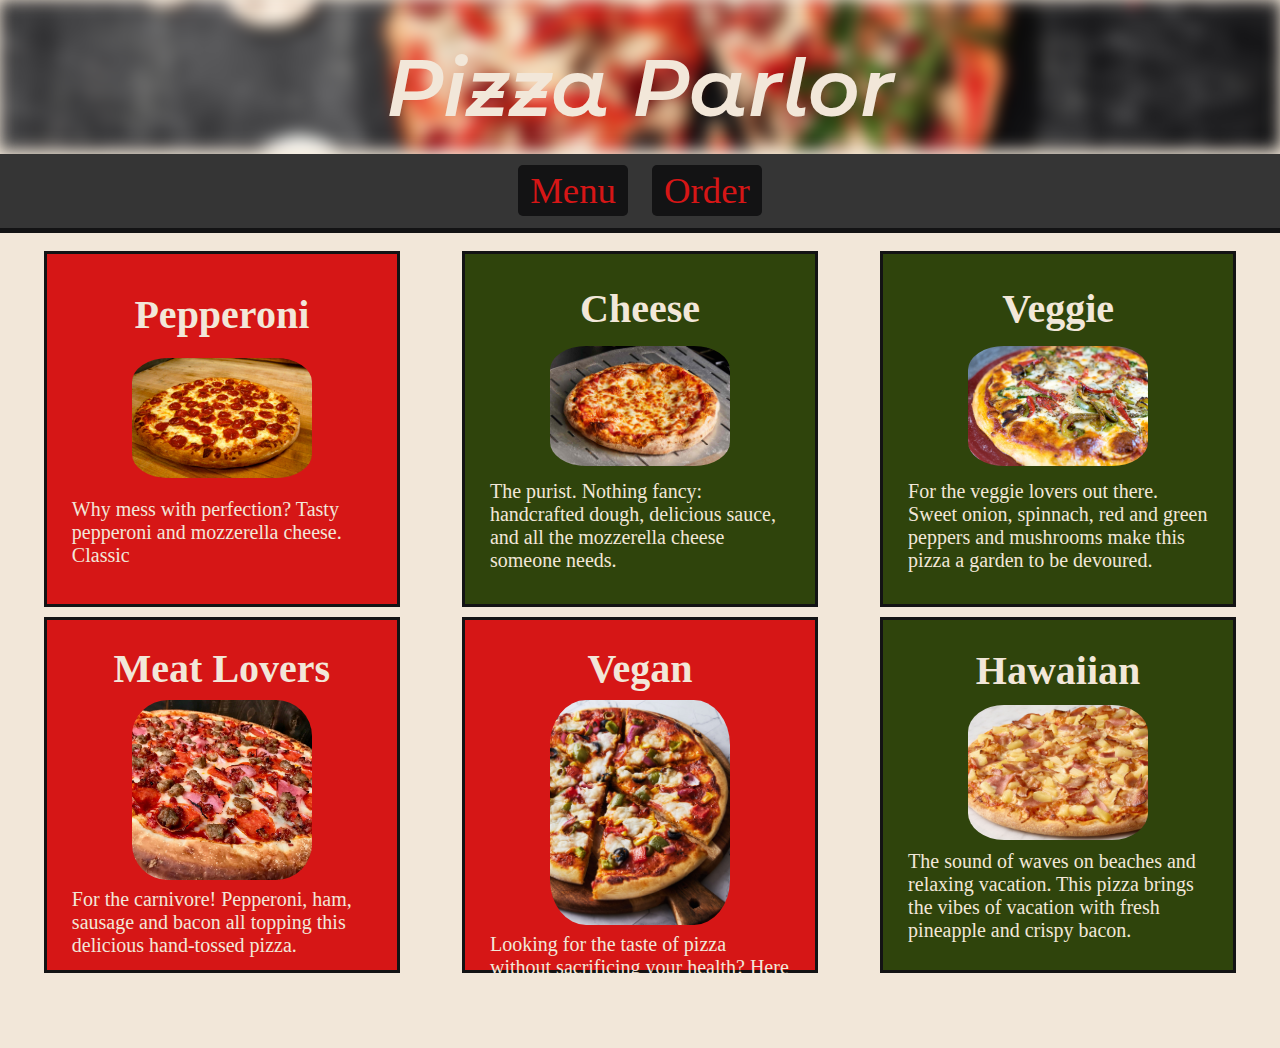
<file: index.html>
<!DOCTYPE html>
<html lang="en">

<head>
    <!--
        Name: Evan Reed
        Date: 7/9/2024
        Web Dev 1: Module 5: Flexible Pizza Parlor
    -->
    <!--Google Fonts-->
    <!--Montserrat Alternates-->
    <link rel="preconnect" href="https://fonts.googleapis.com">
    <link rel="preconnect" href="https://fonts.gstatic.com" crossorigin>
    <link
        href="https://fonts.googleapis.com/css2?family=Montserrat+Alternates:ital,wght@0,100;0,200;0,300;0,400;0,500;0,600;0,700;0,800;0,900;1,100;1,200;1,300;1,400;1,500;1,600;1,700;1,800;1,900&display=swap"
        rel="stylesheet">


    <meta charset="UTF-8">
    <meta name="viewport" content="width=device-width, initial-scale=1.0">
    <link rel="stylesheet" href="styles.css">
    <title>Menu</title>
</head>

<body>
    <header>
        <div class="banner">
            <img src="pizza_header.jpg" alt="Pizza Header">
            <h1>Pizza Parlor</h1>
        </div>
        <nav>
            <a href="index.html">Menu</a>
            <a href="order.html">Order</a>
        </nav>
    </header>
    <div id="Menu">
        <div class="pizzaCard red">
            <h2>Pepperoni</h2>
            <img src="Pepperoni.jpg" alt="Pepperoni Pizza Image">
            <p>Why mess with perfection? Tasty pepperoni and mozzerella cheese. Classic </p>
        </div>
        <div class="pizzaCard green">
            <h2>Cheese</h2>
            <img src="Cheese.jpg" alt="Cheese Pizza Image">
            <p>The purist. Nothing fancy: handcrafted dough, delicious sauce, and all the mozzerella cheese someone needs.</p>
        </div>
        <div class="pizzaCard green">
            <h2>Veggie</h2>
            <img src="Veggie.jpg" alt="Veggie Pizza Image">
            <p>For the veggie lovers out there. Sweet onion, spinnach, red and green peppers and mushrooms make this pizza a garden to be devoured.</p>
        </div>
        <div class="pizzaCard red">
            <h2>Meat Lovers</h2>
            <img src="MeatLovers.jpg" alt="Meat Lovers Image">
            <p>For the carnivore! Pepperoni, ham, sausage and bacon all topping this delicious hand-tossed pizza.</p>
        </div>
        <div class="pizzaCard red">
            <h2>Vegan</h2>
            <img src="Vegan.jpg" alt="Vegan Pizza Image">
            <p>Looking for the taste of pizza without sacrificing your health? Here you go! A delicious cauliflower crust with an assortment of fresh veggies on top.</p>
        </div>
        <div class="pizzaCard green">
            <h2>Hawaiian</h2>
            <img src="Hawaiian.jpg" alt="Hawaiian Pizza Image">
            <p>The sound of waves on beaches and relaxing vacation. This pizza brings the vibes of vacation with fresh pineapple and crispy bacon.</p>
        </div>
    </div>
</body>

</html>
</file>
<file: styles.css>
:root {
    --accent1: #D61616ff;
    --textDark: #131314ff;
    --backgroundDark: #353535ff;
    --accent2: #2F440Cff;
    --textLight: #F2E7D9ff;
}

* {
    margin: 0px;
    padding: 0px;
}

body {
    background-color: var(--textLight);
}

/*nav styles*/

header {
    border-bottom: solid 5px var(--textDark);
}

.banner {
    position: relative;
    text-align: center;
    color: var(--textLight);
}


.banner img {
    height: 150px;
    width: 100%;
    object-fit: cover;
    filter: blur(8px);
    -webkit-filter: blur(8px);
}

.banner h1 {
    position: absolute;
    font-family: Montserrat Alternates;
    font-weight: 600;
    font-style: italic;
    width: 100%;
    height: 100%;
    font-size: 5rem;
    top: 75%;
    left: 50%;
    transform: translate(-50%, -50%);
}

nav {
    background-color: var(--backgroundDark);
    position: relative;
    text-align: center;
    padding: 1.2%;
}

nav a {
    margin: 0 10px 0 10px;
    height: 100%;
    padding: 5px 12px;
    font-size: 2.3rem;
    color: var(--accent1);
    text-decoration: none;
    border-radius: 5px;
    background-color: var(--textDark);
}

nav a:hover {
    color: var(--accent2);
    background-color: var(--textLight);
}

/*order content styles*/
.content {
    display: flex;
    flex-direction: row;
    justify-content: space-evenly;
    align-items: center;
    flex-wrap: wrap;

}

.content section {
    margin-top: 25px;
    padding: 2% 2% 2% 2%;
    border: solid black 3px;
    color: var(--accent2);
}

.content section h2 {
    text-align: center;
    font-size: 3rem;
    margin-bottom: 24px;
    color: var(--textDark);
}

fieldset {
    padding: 4%;   
}

label {
    font-size: 1.8rem;
    margin: 4px;
}

input {
    font-size: 1.6rem;
    margin: 4px;
    width: 60%;
}

select {
    font-size: 1.6rem;
}

.submit{
    padding:1% 0;
    width: 30%;
    margin-top: 2%;
    background-color: var(--textDark);
    color: var(--textLight);
    border-radius: 12px;
}
.submit:hover{
    background-color: var(--backgroundDark);
}
.contact{
    display: flex;
    flex-direction: column;
    padding: 0 3%;
}
.card{
    padding: 5% 8%;
}
.card h5{
    font-size: 1.4rem;
    padding: 2%;
    text-wrap: wrap;
}
.card p{
    text-align: right;
}

section footer{
    margin-top: 15px;
    margin-bottom: 15px;
    display: flex;
    flex-direction: row;
    justify-content: space-evenly;
    align-items: center;
}

footer a img{
    width: 70%;
}


/* Content Styles*/ 

#Menu{
    display: flex;
    flex-direction: row;
    flex-wrap: wrap;
    justify-content: space-around;
    align-items: center;
    margin: 1%;
}

.red{
    background-color: var(--accent1);
}
.green{
    background-color: var(--accent2);
}
.pizzaCard{
    border: 3px solid var(--textDark);
    color: var(--textLight);
    display: flex;
    flex-direction: column;
    justify-content: space-evenly;
    align-items: center;
    width: 300px;
    height: 300px;
    padding: 2%;
    margin: 5px;
}
.pizzaCard p{
    text-wrap: wrap;
    font-size: 15pt;
}
.pizzaCard h2{
    font-size: 30pt;
}

.pizzaCard img{
    width: 60%;
    margin: 8px 0px;
    border-radius: 20%;
}
</file>
